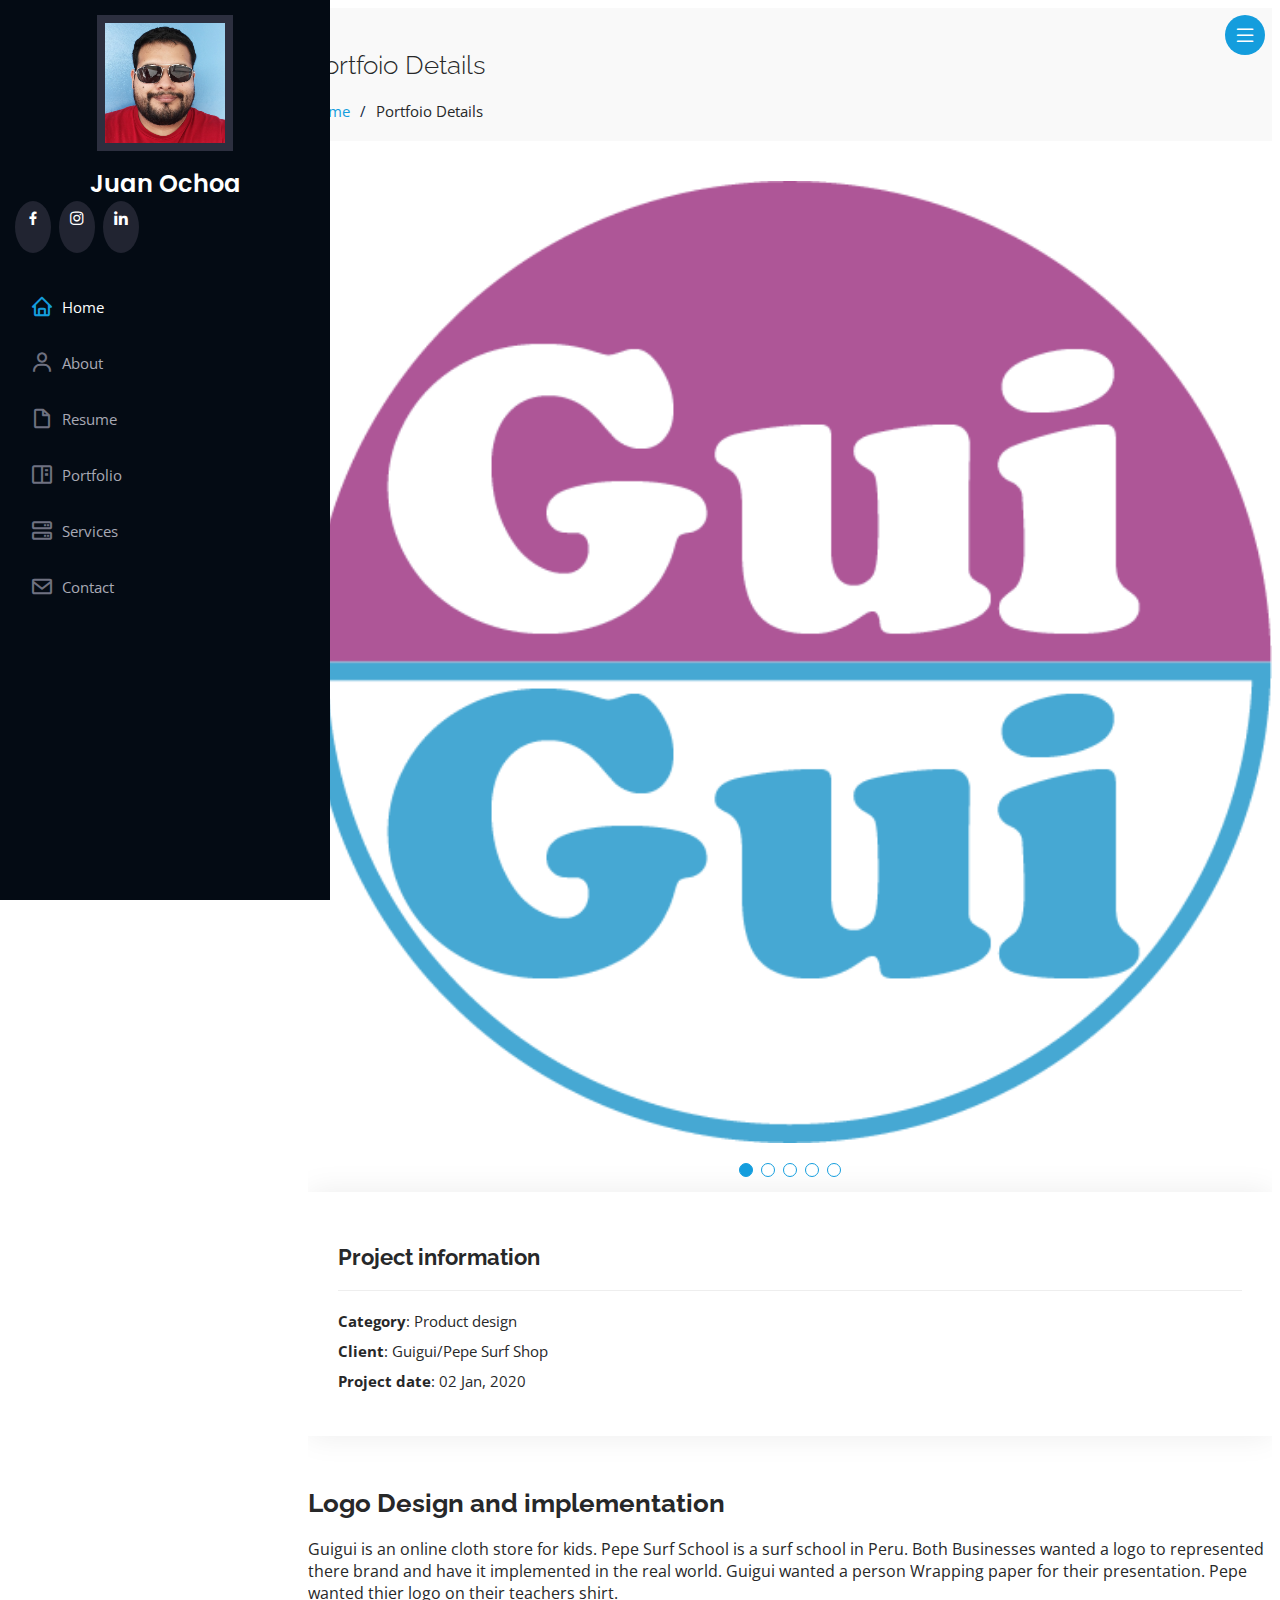
<file: design-details.html>
<!DOCTYPE html>
<html lang="en">

<head>
  <meta charset="utf-8">
  <meta content="width=device-width, initial-scale=1.0" name="viewport">

  <title>Juan O</title>
  <meta content="" name="description">
  <meta content="" name="keywords">

  <!-- Favicons -->
  <link href="assets/img/favicon.png" rel="icon">
  <link href="assets/img/apple-touch-icon.png" rel="apple-touch-icon">

  <!-- Google Fonts -->
  <link href="https://fonts.googleapis.com/css?family=Open+Sans:300,300i,400,400i,600,600i,700,700i|Raleway:300,300i,400,400i,500,500i,600,600i,700,700i|Poppins:300,300i,400,400i,500,500i,600,600i,700,700i" rel="stylesheet">

  <!-- Vendor CSS Files -->
  <link rel="stylesheet" href="https://unpkg.com/aos@next/dist/aos.css" />
  <!-- <link href="assets/vendor/aos/aos.css" rel="stylesheet"> -->
  <link href="https://cdn.jsdelivr.net/npm/bootstrap@5.1.0/dist/css/bootstrap.min.css" rel="stylesheet" integrity="sha384-KyZXEAg3QhqLMpG8r+8fhAXLRk2vvoC2f3B09zVXn8CA5QIVfZOJ3BCsw2P0p/We" crossorigin="anonymous">
  <link rel="stylesheet" href="https://cdn.jsdelivr.net/npm/bootstrap-icons@1.5.0/font/bootstrap-icons.css">
  <!-- <link href="assets/vendor/bootstrap/css/bootstrap.min.css" rel="stylesheet">
  <link href="assets/vendor/bootstrap-icons/bootstrap-icons.css" rel="stylesheet"> -->
  <link href='https://unpkg.com/boxicons@2.0.9/css/boxicons.min.css' rel='stylesheet'>
  <!-- <link href="assets/vendor/boxicons/css/boxicons.min.css" rel="stylesheet"> -->
  <link href="assets/vendor/glightbox/css/glightbox.min.css" rel="stylesheet">
  <link href="assets/vendor/swiper/swiper-bundle.min.css" rel="stylesheet">

  <!-- Template Main CSS File -->
  <link href="assets/css/style.css" rel="stylesheet">

  <!-- =======================================================
  * Template Name: iPortfolio - v3.3.0
  * Template URL: https://bootstrapmade.com/iportfolio-bootstrap-portfolio-websites-template/
  * Author: BootstrapMade.com
  * License: https://bootstrapmade.com/license/
  ======================================================== -->
</head>

<body>

  <!-- ======= Mobile nav toggle button ======= -->
  <i class="bi bi-list mobile-nav-toggle d-xl-none"></i>

  <!-- ======= Header ======= -->
  <header id="header">
    <div class="d-flex flex-column">

      <div class="profile">
        <img src="assets/img/profile.jpg" alt="" class="img-fluid rounded-circle">
        <h1 class="text-light"><a href="index.html">Juan Ochoa</a></h1>
        <div class="social-links mt-3 text-center">
          <!-- <a href="#" class="twitter"><i class="bx bxl-twitter"></i></a> -->
          <a href="https://www.facebook.com/Incan.Love/" class="facebook"><i class="bx bxl-facebook"></i></a>
          <a href="https://www.instagram.com/incanvr/" class="instagram"><i class="bx bxl-instagram"></i></a>
          <!-- <a href="#" class="google-plus"><i class="bx bxl-skype"></i></a> -->
          <a href="https://www.linkedin.com/in/juanochoa06/" class="linkedin"><i class="bx bxl-linkedin"></i></a>
        </div>
      </div>

      <nav id="navbar" class="nav-menu navbar">
        <ul>
          <li><a href="index.html" class="nav-link scrollto active"><i class="bx bx-home"></i> <span>Home</span></a></li>
          <li><a href="index.html" class="nav-link scrollto"><i class="bx bx-user"></i> <span>About</span></a></li>
          <li><a href="index.html" class="nav-link scrollto"><i class="bx bx-file-blank"></i> <span>Resume</span></a></li>
          <li><a href="index.html" class="nav-link scrollto"><i class="bx bx-book-content"></i> <span>Portfolio</span></a></li>
          <li><a href="index.html" class="nav-link scrollto"><i class="bx bx-server"></i> <span>Services</span></a></li>
          <li><a href="index.html" class="nav-link scrollto"><i class="bx bx-envelope"></i> <span>Contact</span></a></li>
        </ul>
      </nav><!-- .nav-menu -->
    </div>
  </header><!-- End Header -->

  <main id="main">

    <!-- ======= Breadcrumbs ======= -->
    <section id="breadcrumbs" class="breadcrumbs">
      <div class="container">

        <div class="d-flex justify-content-between align-items-center">
          <h2>Portfoio Details</h2>
          <ol>
            <li><a href="index.html">Home</a></li>
            <li>Portfoio Details</li>
          </ol>
        </div>

      </div>
    </section><!-- End Breadcrumbs -->

    <!-- ======= Portfolio Details Section ======= -->
    <section id="portfolio-details" class="portfolio-details">
      <div class="container">

        <div class="row gy-4">

          <div class="col-lg-8">
            <div class="portfolio-details-slider swiper-container">
              <div class="swiper-wrapper align-items-center">

                <div class="swiper-slide">
                  <img src="assets/img/portfolio/logo circulo.png" alt="" >
                </div>

                <div class="swiper-slide">
                  <img src="assets/img/portfolio/blackwhite logo.png" alt="">
                </div>

                <div class="swiper-slide">
                  <img src="assets/img/portfolio/seda.png" alt="">
                </div>

                <div class="swiper-slide">
                  <img src="assets/img/portfolio/shirt design.JPG" alt="">
                </div>

                <div class="swiper-slide">
                  <img src="assets/img/portfolio/shirt for the surf shop.JPG" alt="">
                </div>

              </div>
              <div class="swiper-pagination"></div>
            </div>
          </div>

          <div class="col-lg-4">
            <div class="portfolio-info">
              <h3>Project information</h3>
              <ul>
                <li><strong>Category</strong>: Product design</li>
                <li><strong>Client</strong>: Guigui/Pepe Surf Shop</li>
                <li><strong>Project date</strong>: 02 Jan, 2020</li>
                <!-- <li><strong>Project URL</strong>: <a href="#">www.example.com</a></li> -->
              </ul>
            </div>
            <div class="portfolio-description">
              <h2>Logo Design and implementation</h2>
              <p>
                Guigui is an online cloth store for kids. Pepe Surf School is a surf school in Peru. Both Businesses wanted a logo to represented there brand and have it implemented in the real world. Guigui wanted a person Wrapping paper for their presentation. Pepe wanted thier logo on their teachers shirt.
              </p>
            </div>
          </div>

        </div>

      </div>
    </section><!-- End Portfolio Details Section -->

  </main><!-- End #main -->

  <!-- ======= Footer ======= -->
  <!-- <footer id="footer">
    <div class="container">
      <div class="copyright">
        &copy; Copyright <strong><span>iPortfolio</span></strong>
      </div>
      <div class="credits">
        <!-- All the links in the footer should remain intact. -->
        <!-- You can delete the links only if you purchased the pro version. -->
        <!-- Licensing information: https://bootstrapmade.com/license/ -->
        <!-- Purchase the pro version with working PHP/AJAX contact form: https://bootstrapmade.com/iportfolio-bootstrap-portfolio-websites-template/ -->
        <!-- Designed by <a href="https://bootstrapmade.com/">BootstrapMade</a>
      </div>
    </div>
  </footer>End  Footer --> 

  <a href="#" class="back-to-top d-flex align-items-center justify-content-center"><i class="bi bi-arrow-up-short"></i></a>

  <!-- Vendor JS Files -->
  <script src="assets/vendor/aos/aos.js"></script>
  <script src="assets/vendor/bootstrap/js/bootstrap.bundle.min.js"></script>
  <script src="assets/vendor/glightbox/js/glightbox.min.js"></script>
  <script src="assets/vendor/isotope-layout/isotope.pkgd.min.js"></script>
  <script src="assets/vendor/php-email-form/validate.js"></script>
  <script src="assets/vendor/purecounter/purecounter.js"></script>
  <script src="assets/vendor/swiper/swiper-bundle.min.js"></script>
  <script src="assets/vendor/typed.js/typed.min.js"></script>
  <script src="assets/vendor/waypoints/noframework.waypoints.js"></script>

  <!-- Template Main JS File -->
  <script src="assets/js/main.js"></script>

</body>

</html>
</file>
<file: assets/css/style.css>
/**
* Template Name: iPortfolio - v3.3.0
* Template URL: https://bootstrapmade.com/iportfolio-bootstrap-portfolio-websites-template/
* Author: BootstrapMade.com
* License: https://bootstrapmade.com/license/
*/

/*--------------------------------------------------------------
# General
--------------------------------------------------------------*/
body {
  font-family: "Open Sans", sans-serif;
  color: #272829;
}

a {
  color: #149ddd;
  text-decoration: none;
}

a:hover {
  color: #37b3ed;
  text-decoration: none;
}

h1, h2, h3, h4, h5, h6 {
  font-family: "Raleway", sans-serif;
}

/*--------------------------------------------------------------
# Back to top button
--------------------------------------------------------------*/
.back-to-top {
  position: fixed;
  visibility: hidden;
  opacity: 0;
  right: 15px;
  bottom: 15px;
  z-index: 996;
  background: #149ddd;
  width: 40px;
  height: 40px;
  border-radius: 50px;
  transition: all 0.4s;
}

.back-to-top i {
  font-size: 28px;
  color: #fff;
  line-height: 0;
}

.back-to-top:hover {
  background: #2eafec;
  color: #fff;
}

.back-to-top.active {
  visibility: visible;
  opacity: 1;
}

/*--------------------------------------------------------------
# Header
--------------------------------------------------------------*/
#header {
  position: fixed;
  top: 0;
  left: 0;
  bottom: 0;
  width: 300px;
  transition: all ease-in-out 0.5s;
  z-index: 9997;
  transition: all 0.5s;
  padding: 0 15px;
  background: #040b14;
  overflow-y: auto;
}

#header .profile img {
  margin: 15px auto;
  display: block;
  width: 120px;
  border: 8px solid #2c2f3f;
}

#header .profile h1 {
  font-size: 24px;
  margin: 0;
  padding: 0;
  font-weight: 600;
  -moz-text-align-last: center;
  text-align-last: center;
  font-family: "Poppins", sans-serif;
}

#header .profile h1 a, #header .profile h1 a:hover {
  color: #fff;
  text-decoration: none;
}

#header .profile .social-links a {
  font-size: 18px;
  display: inline-block;
  background: #212431;
  color: #fff;
  line-height: 1;
  padding: 8px 0;
  margin-right: 4px;
  border-radius: 50%;
  text-align: center;
  width: 36px;
  height: 36px;
  transition: 0.3s;
}

#header .profile .social-links a:hover {
  background: #149ddd;
  color: #fff;
  text-decoration: none;
}

#main {
  margin-left: 300px;
}

@media (max-width: 1199px) {
  #header {
    left: -300px;
  }
  #main {
    margin-left: 0;
  }
}

/*--------------------------------------------------------------
# Navigation Menu
--------------------------------------------------------------*/
/* Desktop Navigation */
.nav-menu {
  padding: 30px 0 0 0;
}

.nav-menu * {
  margin: 0;
  padding: 0;
  list-style: none;
}

.nav-menu > ul > li {
  position: relative;
  white-space: nowrap;
}

.nav-menu a, .nav-menu a:focus {
  display: flex;
  align-items: center;
  color: #a8a9b4;
  padding: 12px 15px;
  margin-bottom: 8px;
  transition: 0.3s;
  font-size: 15px;
}

.nav-menu a i, .nav-menu a:focus i {
  font-size: 24px;
  padding-right: 8px;
  color: #6f7180;
}

.nav-menu a:hover, .nav-menu .active, .nav-menu .active:focus, .nav-menu li:hover > a {
  text-decoration: none;
  color: #fff;
}

.nav-menu a:hover i, .nav-menu .active i, .nav-menu .active:focus i, .nav-menu li:hover > a i {
  color: #149ddd;
}

/* Mobile Navigation */
.mobile-nav-toggle {
  position: fixed;
  right: 15px;
  top: 15px;
  z-index: 9998;
  border: 0;
  font-size: 24px;
  transition: all 0.4s;
  outline: none !important;
  background-color: #149ddd;
  color: #fff;
  width: 40px;
  height: 40px;
  display: inline-flex;
  align-items: center;
  justify-content: center;
  line-height: 0;
  border-radius: 50px;
  cursor: pointer;
}

.mobile-nav-active {
  overflow: hidden;
}

.mobile-nav-active #header {
  left: 0;
}

/*--------------------------------------------------------------
# Hero Section
--------------------------------------------------------------*/
#hero {
  width: 100%;
  height: 100vh;
  background: url("../img/herome2.jpg") top center;
  background-size: cover;
}

#hero:before {
  content: "";
  background: rgba(5, 13, 24, 0.3);
  position: absolute;
  bottom: 0;
  top: 0;
  left: 0;
  right: 0;
  z-index: 1;
}

#hero .hero-container {
  position: relative;
  z-index: 2;
  min-width: 300px;
}

#hero h1 {
  margin: 0 0 10px 0;
  font-size: 64px;
  font-weight: 700;
  line-height: 56px;
  color: #fff;
}

#hero p {
  color: #fff;
  margin-bottom: 50px;
  font-size: 26px;
  font-family: "Poppins", sans-serif;
}

#hero p span {
  color: #fff;
  padding-bottom: 4px;
  letter-spacing: 1px;
  border-bottom: 3px solid #149ddd;
}

@media (min-width: 1024px) {
  #hero {
    background-attachment: fixed;
  }
}

@media (max-width: 768px) {
  #hero h1 {
    font-size: 28px;
    line-height: 36px;
  }
  #hero h2 {
    font-size: 18px;
    line-height: 24px;
    margin-bottom: 30px;
  }
}

/*--------------------------------------------------------------
# Sections General
--------------------------------------------------------------*/
section {
  padding: 60px 0;
  overflow: hidden;
}

.section-bg {
  background: #f5f8fd;
}

.section-title {
  padding-bottom: 30px;
}

.section-title h2 {
  font-size: 32px;
  font-weight: bold;
  margin-bottom: 20px;
  padding-bottom: 20px;
  position: relative;
  color: #173b6c;
}

.section-title h2::after {
  content: '';
  position: absolute;
  display: block;
  width: 50px;
  height: 3px;
  background: #149ddd;
  bottom: 0;
  left: 0;
}

.section-title p {
  margin-bottom: 0;
}

/*--------------------------------------------------------------
# About
--------------------------------------------------------------*/
.about .content h3 {
  font-weight: 700;
  font-size: 26px;
  color: #173b6c;
}

.about .content ul {
  list-style: none;
  padding: 0;
}

.about .content ul li {
  margin-bottom: 20px;
  display: flex;
  align-items: center;
}

.about .content ul strong {
  margin-right: 10px;
}

.about .content ul i {
  font-size: 16px;
  margin-right: 5px;
  color: #149ddd;
  line-height: 0;
}

.about .content p:last-child {
  margin-bottom: 0;
}

/*--------------------------------------------------------------
# Facts
--------------------------------------------------------------*/
.facts {
  padding-bottom: 30px;
}

.facts .count-box {
  padding: 30px;
  width: 100%;
}

.facts .count-box i {
  display: block;
  font-size: 44px;
  color: #149ddd;
  float: left;
  line-height: 0;
}

.facts .count-box span {
  font-size: 48px;
  line-height: 40px;
  display: block;
  font-weight: 700;
  color: #050d18;
  margin-left: 60px;
}

.facts .count-box p {
  padding: 15px 0 0 0;
  margin: 0 0 0 60px;
  font-family: "Raleway", sans-serif;
  font-size: 14px;
  color: #122f57;
}

.facts .count-box a {
  font-weight: 600;
  display: block;
  margin-top: 20px;
  color: #122f57;
  font-size: 15px;
  font-family: "Poppins", sans-serif;
  transition: ease-in-out 0.3s;
}

.facts .count-box a:hover {
  color: #1f5297;
}

/*--------------------------------------------------------------
# Akills
--------------------------------------------------------------*/
.skills .progress {
  height: 60px;
  display: block;
  background: none;
  border-radius: 0;
}

.skills .progress .skill {
  padding: 0;
  margin: 0 0 6px 0;
  text-transform: uppercase;
  display: block;
  font-weight: 600;
  font-family: "Poppins", sans-serif;
  color: #050d18;
}

.skills .progress .skill .val {
  float: right;
  font-style: normal;
}

.skills .progress-bar-wrap {
  background: #dce8f8;
  height: 10px;
}

.skills .progress-bar {
  width: 1px;
  height: 10px;
  transition: .9s;
  background-color: #149ddd;
}

/*--------------------------------------------------------------
# Resume
--------------------------------------------------------------*/
.resume .resume-title {
  font-size: 26px;
  font-weight: 700;
  margin-top: 20px;
  margin-bottom: 20px;
  color: #050d18;
}

.resume .resume-item {
  padding: 0 0 20px 20px;
  margin-top: -2px;
  border-left: 2px solid #1f5297;
  position: relative;
}

.resume .resume-item h4 {
  line-height: 18px;
  font-size: 18px;
  font-weight: 600;
  text-transform: uppercase;
  font-family: "Poppins", sans-serif;
  color: #050d18;
  margin-bottom: 10px;
}

.resume .resume-item h5 {
  font-size: 16px;
  background: #e4edf9;
  padding: 5px 15px;
  display: inline-block;
  font-weight: 600;
  margin-bottom: 10px;
}

.resume .resume-item ul {
  padding-left: 20px;
}

.resume .resume-item ul li {
  padding-bottom: 10px;
}

.resume .resume-item:last-child {
  padding-bottom: 0;
}

.resume .resume-item::before {
  content: "";
  position: absolute;
  width: 16px;
  height: 16px;
  border-radius: 50px;
  left: -9px;
  top: 0;
  background: #fff;
  border: 2px solid #1f5297;
}

/*--------------------------------------------------------------
# Portfolio
--------------------------------------------------------------*/
.portfolio .portfolio-item {
  margin-bottom: 30px;
}

.portfolio #portfolio-flters {
  padding: 0;
  margin: 0 auto 35px auto;
  list-style: none;
  text-align: center;
  background: #fff;
  border-radius: 50px;
  padding: 2px 15px;
}

.portfolio #portfolio-flters li {
  cursor: pointer;
  display: inline-block;
  padding: 10px 15px 8px 15px;
  font-size: 14px;
  font-weight: 600;
  line-height: 1;
  text-transform: uppercase;
  color: #272829;
  margin-bottom: 5px;
  transition: all 0.3s ease-in-out;
}

.portfolio #portfolio-flters li:hover, .portfolio #portfolio-flters li.filter-active {
  color: #149ddd;
}

.portfolio #portfolio-flters li:last-child {
  margin-right: 0;
}

.portfolio .portfolio-wrap {
  transition: 0.3s;
  position: relative;
  overflow: hidden;
  z-index: 1;
}

.portfolio .portfolio-wrap::before {
  content: "";
  background: rgba(255, 255, 255, 0.5);
  position: absolute;
  left: 0;
  right: 0;
  top: 0;
  bottom: 0;
  transition: all ease-in-out 0.3s;
  z-index: 2;
  opacity: 0;
}

.portfolio .portfolio-wrap .portfolio-links {
  opacity: 1;
  left: 0;
  right: 0;
  bottom: -60px;
  z-index: 3;
  position: absolute;
  transition: all ease-in-out 0.3s;
  display: flex;
  justify-content: center;
}

.portfolio .portfolio-wrap .portfolio-links a {
  color: #fff;
  font-size: 28px;
  text-align: center;
  background: rgba(20, 157, 221, 0.75);
  transition: 0.3s;
  width: 50%;
}

.portfolio .portfolio-wrap .portfolio-links a:hover {
  background: rgba(20, 157, 221, 0.95);
}

.portfolio .portfolio-wrap .portfolio-links a + a {
  border-left: 1px solid #37b3ed;
}

.portfolio .portfolio-wrap:hover::before {
  top: 0;
  left: 0;
  right: 0;
  bottom: 0;
  opacity: 1;
}

.portfolio .portfolio-wrap:hover .portfolio-links {
  opacity: 1;
  bottom: 0;
}

/*--------------------------------------------------------------
# Portfolio Details
--------------------------------------------------------------*/
.portfolio-details {
  padding-top: 40px;
}

.portfolio-details .portfolio-details-slider img {
  width: 100%;
}

.portfolio-details .portfolio-details-slider .swiper-pagination {
  margin-top: 20px;
  position: relative;
}

.portfolio-details .portfolio-details-slider .swiper-pagination .swiper-pagination-bullet {
  width: 12px;
  height: 12px;
  background-color: #fff;
  opacity: 1;
  border: 1px solid #149ddd;
}

.portfolio-details .portfolio-details-slider .swiper-pagination .swiper-pagination-bullet-active {
  background-color: #149ddd;
}

.portfolio-details .portfolio-info {
  padding: 30px;
  box-shadow: 0px 0 30px rgba(5, 13, 24, 0.08);
}

.portfolio-details .portfolio-info h3 {
  font-size: 22px;
  font-weight: 700;
  margin-bottom: 20px;
  padding-bottom: 20px;
  border-bottom: 1px solid #eee;
}

.portfolio-details .portfolio-info ul {
  list-style: none;
  padding: 0;
  font-size: 15px;
}

.portfolio-details .portfolio-info ul li + li {
  margin-top: 10px;
}

.portfolio-details .portfolio-description {
  padding-top: 30px;
}

.portfolio-details .portfolio-description h2 {
  font-size: 26px;
  font-weight: 700;
  margin-bottom: 20px;
}

.portfolio-details .portfolio-description p {
  padding: 0;
}

/*--------------------------------------------------------------
# Services
--------------------------------------------------------------*/
.services .icon-box {
  margin-bottom: 20px;
}

.services .icon {
  float: left;
  display: flex;
  align-items: center;
  justify-content: center;
  width: 54px;
  height: 54px;
  background: #149ddd;
  border-radius: 50%;
  transition: 0.5s;
  border: 1px solid #149ddd;
}

.services .icon i {
  color: #fff;
  font-size: 24px;
  line-height: 0;
}

.services .icon-box:hover .icon {
  background: #fff;
}

.services .icon-box:hover .icon i {
  color: #149ddd;
}

.services .title {
  margin-left: 80px;
  font-weight: 700;
  margin-bottom: 15px;
  font-size: 18px;
}

.services .title a {
  color: #343a40;
}

.services .title a:hover {
  color: #149ddd;
}

.services .description {
  margin-left: 80px;
  line-height: 24px;
  font-size: 14px;
}

/*--------------------------------------------------------------
# Testimonials
--------------------------------------------------------------*/
.testimonials .testimonial-item {
  box-sizing: content-box;
  text-align: center;
  min-height: 320px;
}

.testimonials .testimonial-item .testimonial-img {
  width: 90px;
  border-radius: 50%;
  margin: 0 auto;
}

.testimonials .testimonial-item h3 {
  font-size: 18px;
  font-weight: bold;
  margin: 10px 0 5px 0;
  color: #111;
}

.testimonials .testimonial-item h4 {
  font-size: 14px;
  color: #999;
  margin: 0;
}

.testimonials .testimonial-item .quote-icon-left, .testimonials .testimonial-item .quote-icon-right {
  color: #c3e8fa;
  font-size: 26px;
}

.testimonials .testimonial-item .quote-icon-left {
  display: inline-block;
  left: -5px;
  position: relative;
}

.testimonials .testimonial-item .quote-icon-right {
  display: inline-block;
  right: -5px;
  position: relative;
  top: 10px;
}

.testimonials .testimonial-item p {
  font-style: italic;
  margin: 0 15px 15px 15px;
  padding: 20px;
  background: #fff;
  position: relative;
  margin-bottom: 35px;
  border-radius: 6px;
  box-shadow: 0px 2px 15px rgba(0, 0, 0, 0.1);
}

.testimonials .testimonial-item p::after {
  content: "";
  width: 0;
  height: 0;
  border-top: 20px solid #fff;
  border-right: 20px solid transparent;
  border-left: 20px solid transparent;
  position: absolute;
  bottom: -20px;
  left: calc(50% - 20px);
}

.testimonials .swiper-pagination {
  margin-top: 20px;
  position: relative;
}

.testimonials .swiper-pagination .swiper-pagination-bullet {
  width: 12px;
  height: 12px;
  background-color: #fff;
  opacity: 1;
  border: 1px solid #149ddd;
}

.testimonials .swiper-pagination .swiper-pagination-bullet-active {
  background-color: #149ddd;
}

/*--------------------------------------------------------------
# Contact
--------------------------------------------------------------*/
.contact {
  padding-bottom: 130px;
}

.contact .info {
  padding: 30px;
  background: #fff;
  width: 100%;
  box-shadow: 0 0 24px 0 rgba(0, 0, 0, 0.12);
}

.contact .info i {
  font-size: 20px;
  color: #149ddd;
  float: left;
  width: 44px;
  height: 44px;
  background: #dff3fc;
  display: flex;
  justify-content: center;
  align-items: center;
  border-radius: 50px;
  transition: all 0.3s ease-in-out;
}

.contact .info h4 {
  padding: 0 0 0 60px;
  font-size: 22px;
  font-weight: 600;
  margin-bottom: 5px;
  color: #050d18;
}

.contact .info p {
  padding: 0 0 10px 60px;
  margin-bottom: 20px;
  font-size: 14px;
  color: #173b6c;
}

.contact .info .email p {
  padding-top: 5px;
}

.contact .info .social-links {
  padding-left: 60px;
}

.contact .info .social-links a {
  font-size: 18px;
  display: inline-block;
  background: #333;
  color: #fff;
  line-height: 1;
  padding: 8px 0;
  border-radius: 50%;
  text-align: center;
  width: 36px;
  height: 36px;
  transition: 0.3s;
  margin-right: 10px;
}

.contact .info .social-links a:hover {
  background: #149ddd;
  color: #fff;
}

.contact .info .email:hover i, .contact .info .address:hover i, .contact .info .phone:hover i {
  background: #149ddd;
  color: #fff;
}

.contact .php-email-form {
  width: 100%;
  padding: 30px;
  background: #fff;
  box-shadow: 0 0 24px 0 rgba(0, 0, 0, 0.12);
}

.contact .php-email-form .form-group {
  padding-bottom: 8px;
}

.contact .php-email-form .validate {
  display: none;
  color: red;
  margin: 0 0 15px 0;
  font-weight: 400;
  font-size: 13px;
}

.contact .php-email-form .error-message {
  display: none;
  color: #fff;
  background: #ed3c0d;
  text-align: left;
  padding: 15px;
  font-weight: 600;
}

.contact .php-email-form .error-message br + br {
  margin-top: 25px;
}

.contact .php-email-form .sent-message {
  display: none;
  color: #fff;
  background: #18d26e;
  text-align: center;
  padding: 15px;
  font-weight: 600;
}

.contact .php-email-form .loading {
  display: none;
  background: #fff;
  text-align: center;
  padding: 15px;
}

.contact .php-email-form .loading:before {
  content: "";
  display: inline-block;
  border-radius: 50%;
  width: 24px;
  height: 24px;
  margin: 0 10px -6px 0;
  border: 3px solid #18d26e;
  border-top-color: #eee;
  -webkit-animation: animate-loading 1s linear infinite;
  animation: animate-loading 1s linear infinite;
}

.contact .php-email-form .form-group {
  margin-bottom: 15px;
}

.contact .php-email-form label {
  padding-bottom: 8px;
}

.contact .php-email-form input, .contact .php-email-form textarea {
  border-radius: 0;
  box-shadow: none;
  font-size: 14px;
}

.contact .php-email-form input {
  height: 44px;
}

.contact .php-email-form textarea {
  padding: 10px 15px;
}

.contact .php-email-form button[type="submit"] {
  background: #149ddd;
  border: 0;
  padding: 10px 24px;
  color: #fff;
  transition: 0.4s;
  border-radius: 4px;
}

.contact .php-email-form button[type="submit"]:hover {
  background: #37b3ed;
}

@-webkit-keyframes animate-loading {
  0% {
    transform: rotate(0deg);
  }
  100% {
    transform: rotate(360deg);
  }
}

@keyframes animate-loading {
  0% {
    transform: rotate(0deg);
  }
  100% {
    transform: rotate(360deg);
  }
}

/*--------------------------------------------------------------
# Breadcrumbs
--------------------------------------------------------------*/
.breadcrumbs {
  padding: 20px 0;
  background: #f9f9f9;
}

.breadcrumbs h2 {
  font-size: 26px;
  font-weight: 300;
}

.breadcrumbs ol {
  display: flex;
  flex-wrap: wrap;
  list-style: none;
  padding: 0;
  margin: 0;
  font-size: 15px;
}

.breadcrumbs ol li + li {
  padding-left: 10px;
}

.breadcrumbs ol li + li::before {
  display: inline-block;
  padding-right: 10px;
  color: #0e2442;
  content: "/";
}

@media (max-width: 768px) {
  .breadcrumbs .d-flex {
    display: block !important;
  }
  .breadcrumbs ol {
    display: block;
  }
  .breadcrumbs ol li {
    display: inline-block;
  }
}

/*--------------------------------------------------------------
# Footer
--------------------------------------------------------------*/
#footer {
  padding: 15px;
  color: #f4f6fd;
  font-size: 14px;
  position: fixed;
  left: 0;
  bottom: 0;
  width: 300px;
  z-index: 9999;
  background: #040b14;
}

#footer .copyright {
  text-align: center;
}

#footer .credits {
  padding-top: 5px;
  text-align: center;
  font-size: 13px;
  color: #eaebf0;
}

@media (max-width: 1199px) {
  #footer {
    position: static;
    width: auto;
    padding-right: 20px 15px;
  }
}
</file>
